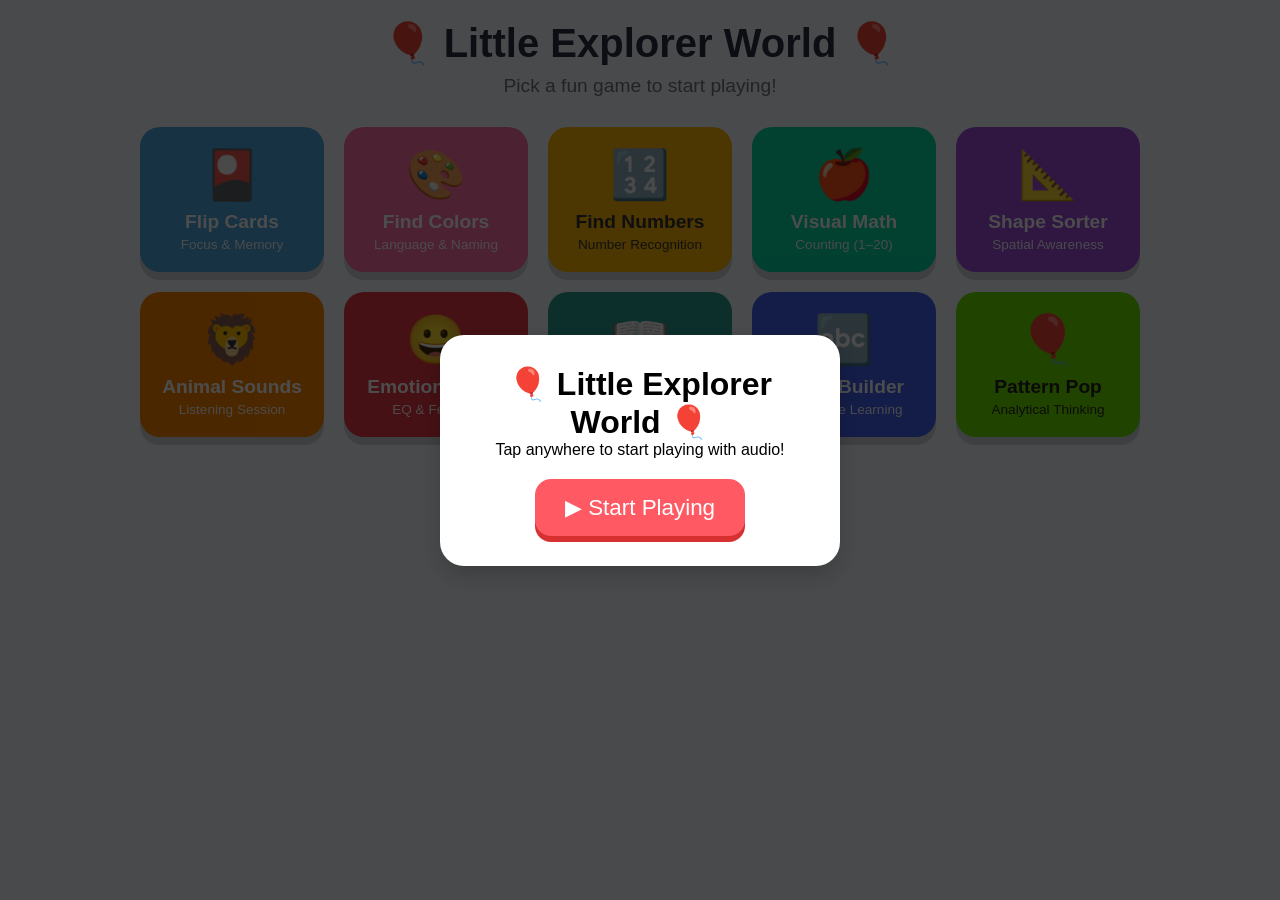
<file: index.html>
<!DOCTYPE html>
<html lang="en">
<head>
  <meta charset="UTF-8">
  <meta name="viewport" content="width=device-width, initial-scale=1.0">
  <title>Toddler Play & Learn Hub</title>
  <link rel="stylesheet" href="css/hub.css">
  <script src="https://cdnjs.cloudflare.com/ajax/libs/gsap/3.12.2/gsap.min.js"></script>
</head>
<body>
  <!-- Unlock Audio Overlay -->
  <div id="start-overlay" class="overlay">
    <div class="overlay-card">
      <h1>🎈 Little Explorer World 🎈</h1>
      <p>Tap anywhere to start playing with audio!</p>
      <button class="start-btn" id="start-btn">▶ Start Playing</button>
    </div>
  </div>

  <div class="hub-container">
    <header class="hub-header">
      <h1>🎈 Little Explorer World 🎈</h1>
      <p>Pick a fun game to start playing!</p>
    </header>

    <main class="games-grid">
      <a href="games/01-flip-cards/index.html" class="game-card c-blue">
        <span class="icon">🎴</span>
        <h3>Flip Cards</h3>
        <p>Focus & Memory</p>
      </a>

      <a href="games/02-find-colors/index.html" class="game-card c-pink">
        <span class="icon">🎨</span>
        <h3>Find Colors</h3>
        <p>Language & Naming</p>
      </a>

      <a href="games/03-find-numbers/index.html" class="game-card c-yellow">
        <span class="icon">🔢</span>
        <h3>Find Numbers</h3>
        <p>Number Recognition</p>
      </a>

      <a href="games/04-visual-math/index.html" class="game-card c-green">
        <span class="icon">🍎</span>
        <h3>Visual Math</h3>
        <p>Counting (1–20)</p>
      </a>

      <a href="games/05-shape-sorter/index.html" class="game-card c-purple">
        <span class="icon">📐</span>
        <h3>Shape Sorter</h3>
        <p>Spatial Awareness</p>
      </a>

      <a href="games/06-animal-sounds/index.html" class="game-card c-orange">
        <span class="icon">🦁</span>
        <h3>Animal Sounds</h3>
        <p>Listening Session</p>
      </a>

      <a href="games/07-emotion-match/index.html" class="game-card c-red">
        <span class="icon">😀</span>
        <h3>Emotion Match</h3>
        <p>EQ & Feelings</p>
      </a>

      <a href="games/08-story-time/index.html" class="game-card c-teal">
        <span class="icon">📖</span>
        <h3>Story Time</h3>
        <p>Story Session</p>
      </a>

      <a href="games/09-word-builder/index.html" class="game-card c-indigo">
        <span class="icon">🔤</span>
        <h3>Word Builder</h3>
        <p>Language Learning</p>
      </a>

      <a href="games/10-pattern-pop/index.html" class="game-card c-lime">
        <span class="icon">🎈</span>
        <h3>Pattern Pop</h3>
        <p>Analytical Thinking</p>
      </a>
    </main>

    <footer class="hub-footer">
      <p>Made for Toddlers | Early Skill Builder Platform</p>
    </footer>
  </div>

  <script src="shared/audio-helper.js"></script>
  <script src="js/hub.js"></script>
</body>
</html>
</file>
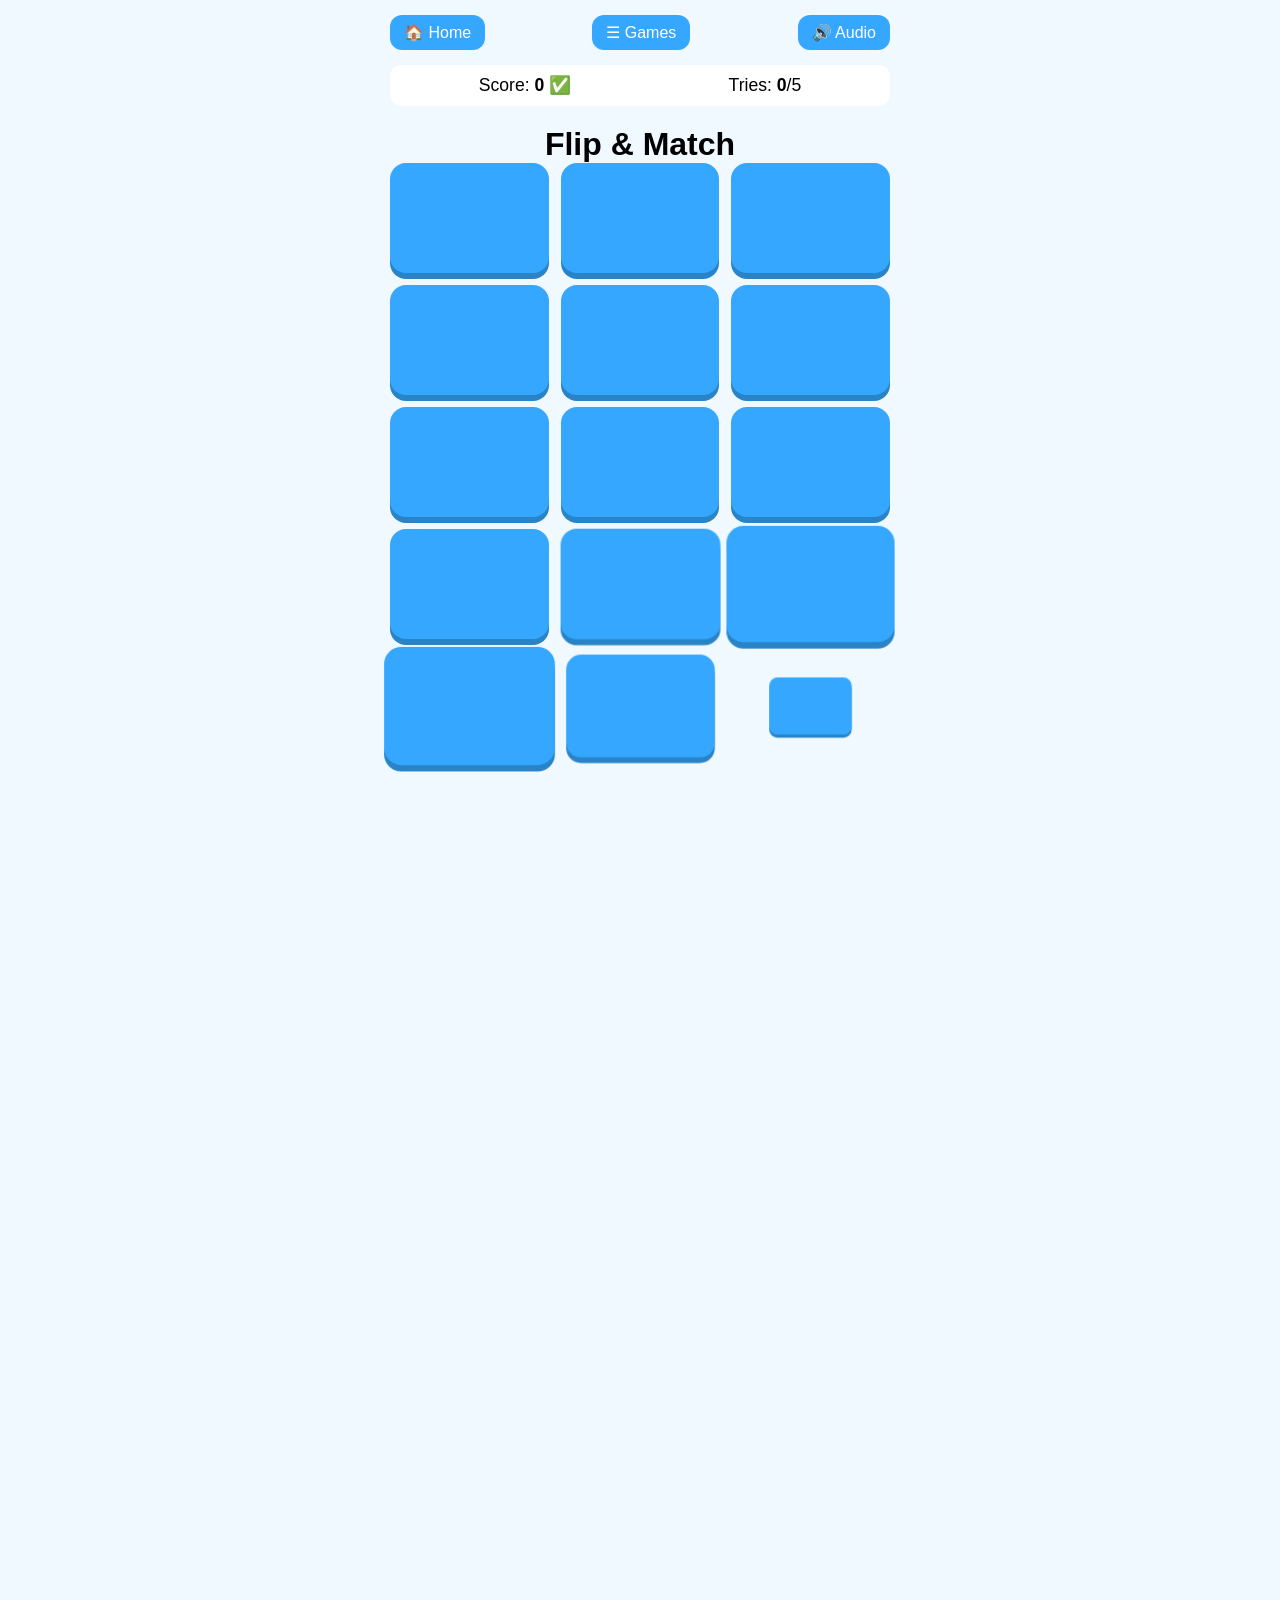
<file: games/01-flip-cards/index.html>
<!DOCTYPE html>
<html lang="en">
<head>
  <meta charset="UTF-8">
  <meta name="viewport" content="width=device-width, initial-scale=1.0">
  <title>Flip Cards Game</title>
  <link rel="stylesheet" href="style.css">
  <script src="https://cdnjs.cloudflare.com/ajax/libs/gsap/3.12.2/gsap.min.js"></script>
</head>
<body>
  <div class="game-container">
    <header class="navbar">
      <button class="nav-btn" onclick="location.href='../../index.html'">🏠 Home</button>
      <button class="nav-btn" onclick="toggleMenu()">☰ Games</button>
      <button class="nav-btn" id="mute-btn" onclick="toggleMute()">🔊 Audio</button>
    </header>

    <div class="score-tracker">
      <span>Score: <b id="score-correct">0</b> ✅</span>
      <span>Tries: <b id="score-attempts">0</b>/5</span>
    </div>

    <h1>Flip & Match</h1>
    <div class="card-grid" id="grid"></div>

    <!-- Navigation Drawer / Menu -->
    <div id="menu-modal" class="modal">
      <div class="modal-content">
        <h2>Choose a Game</h2>
        <div class="menu-grid">
          <a href="../01-flip-cards/index.html">🎴 Flip Cards</a>
          <a href="../02-find-colors/index.html">🎨 Find Colors</a>
          <a href="../03-find-numbers/index.html">🔢 Find Numbers</a>
          <a href="../04-visual-math/index.html">🍎 Visual Math</a>
          <a href="../05-shape-sorter/index.html">📐 Shape Sorter</a>
          <a href="../06-animal-sounds/index.html">🦁 Animal Sounds</a>
          <a href="../07-emotion-match/index.html">😀 Emotion Match</a>
          <a href="../08-story-time/index.html">📖 Story Time</a>
          <a href="../09-word-builder/index.html">🔤 Word Builder</a>
          <a href="../10-pattern-pop/index.html">🎈 Pattern Pop</a>
        </div>
        <button class="close-btn" onclick="toggleMenu()">Close</button>
      </div>
    </div>

    <!-- Results / Session End Modal -->
    <div id="results-modal" class="modal">
      <div class="modal-content">
        <h2>Great Job! 🎉</h2>
        <p id="results-summary">You answered 0 correctly!</p>
        <button class="start-btn" onclick="location.href='../../index.html'">Back to Hub</button>
      </div>
    </div>
  </div>

  <script src="../../shared/audio-helper.js"></script>
  <script src="script.js"></script>
</body>
</html>
</file>
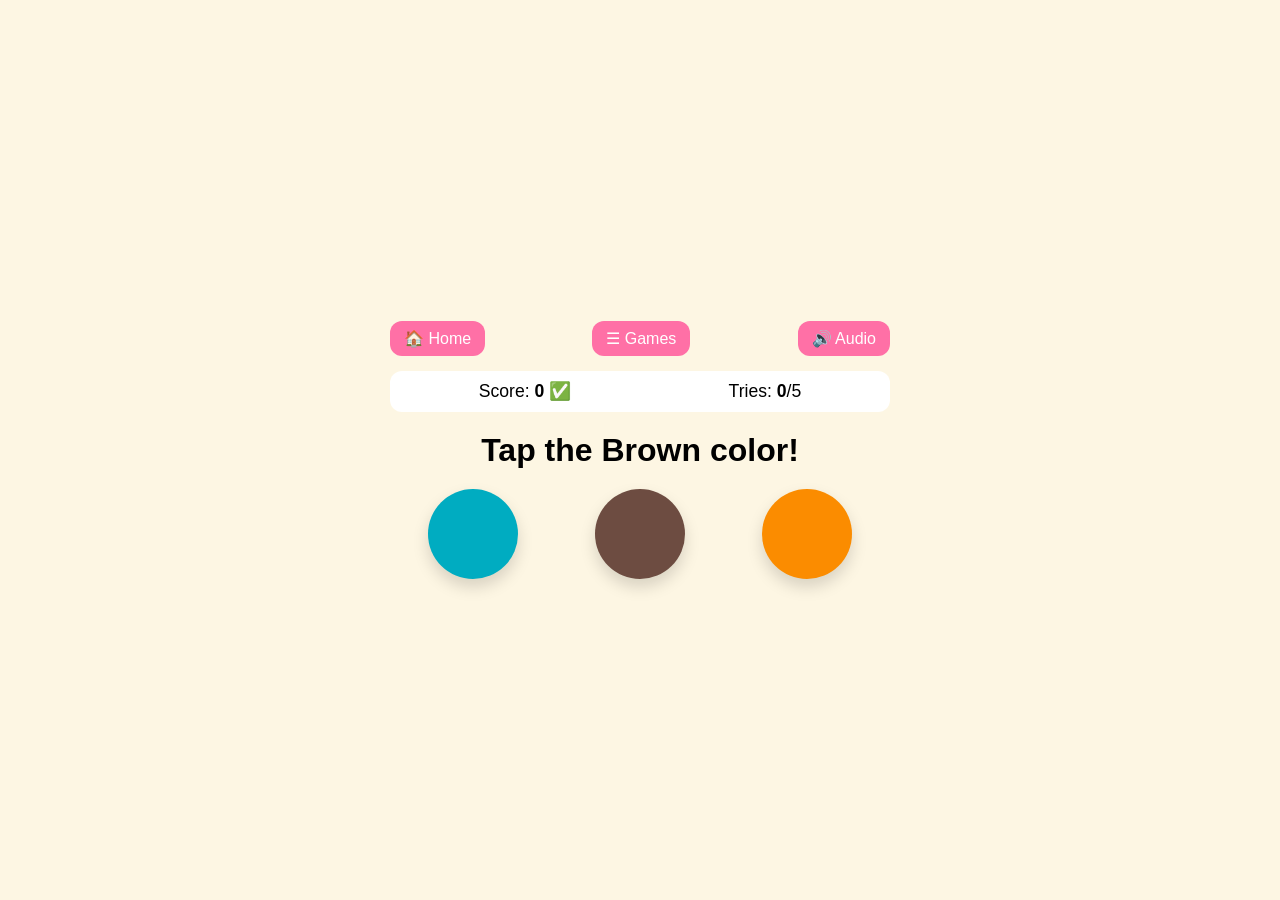
<file: games/02-find-colors/index.html>
<!DOCTYPE html>
<html lang="en">
<head>
  <meta charset="UTF-8">
  <meta name="viewport" content="width=device-width, initial-scale=1.0">
  <title>Find Colors</title>
  <link rel="stylesheet" href="style.css">
  <script src="https://cdnjs.cloudflare.com/ajax/libs/gsap/3.12.2/gsap.min.js"></script>
</head>
<body>
  <div class="game-container">
    <header class="navbar">
      <button class="nav-btn" onclick="location.href='../../index.html'">🏠 Home</button>
      <button class="nav-btn" onclick="toggleMenu()">☰ Games</button>
      <button class="nav-btn" id="mute-btn" onclick="toggleMute()">🔊 Audio</button>
    </header>

    <div class="score-tracker">
      <span>Score: <b id="score-correct">0</b> ✅</span>
      <span>Tries: <b id="score-attempts">0</b>/5</span>
    </div>

    <h1 id="instruction">Tap the RED color!</h1>
    <div class="color-options" id="color-options"></div>

    <div id="menu-modal" class="modal">
      <div class="modal-content">
        <h2>Choose a Game</h2>
        <div class="menu-grid">
          <a href="../01-flip-cards/index.html">🎴 Flip Cards</a>
          <a href="../02-find-colors/index.html">🎨 Find Colors</a>
          <a href="../03-find-numbers/index.html">🔢 Find Numbers</a>
          <a href="../04-visual-math/index.html">🍎 Visual Math</a>
          <a href="../05-shape-sorter/index.html">📐 Shape Sorter</a>
          <a href="../06-animal-sounds/index.html">🦁 Animal Sounds</a>
          <a href="../07-emotion-match/index.html">😀 Emotion Match</a>
          <a href="../08-story-time/index.html">📖 Story Time</a>
          <a href="../09-word-builder/index.html">🔤 Word Builder</a>
          <a href="../10-pattern-pop/index.html">🎈 Pattern Pop</a>
        </div>
        <button class="close-btn" onclick="toggleMenu()">Close</button>
      </div>
    </div>

    <div id="results-modal" class="modal">
      <div class="modal-content">
        <h2>Great Job! 🎉</h2>
        <p id="results-summary">You answered 0 correctly!</p>
        <button class="start-btn" onclick="location.href='../../index.html'">Back to Hub</button>
      </div>
    </div>
  </div>

  <script src="../../shared/audio-helper.js"></script>
  <script src="script.js"></script>
</body>
</html>
</file>
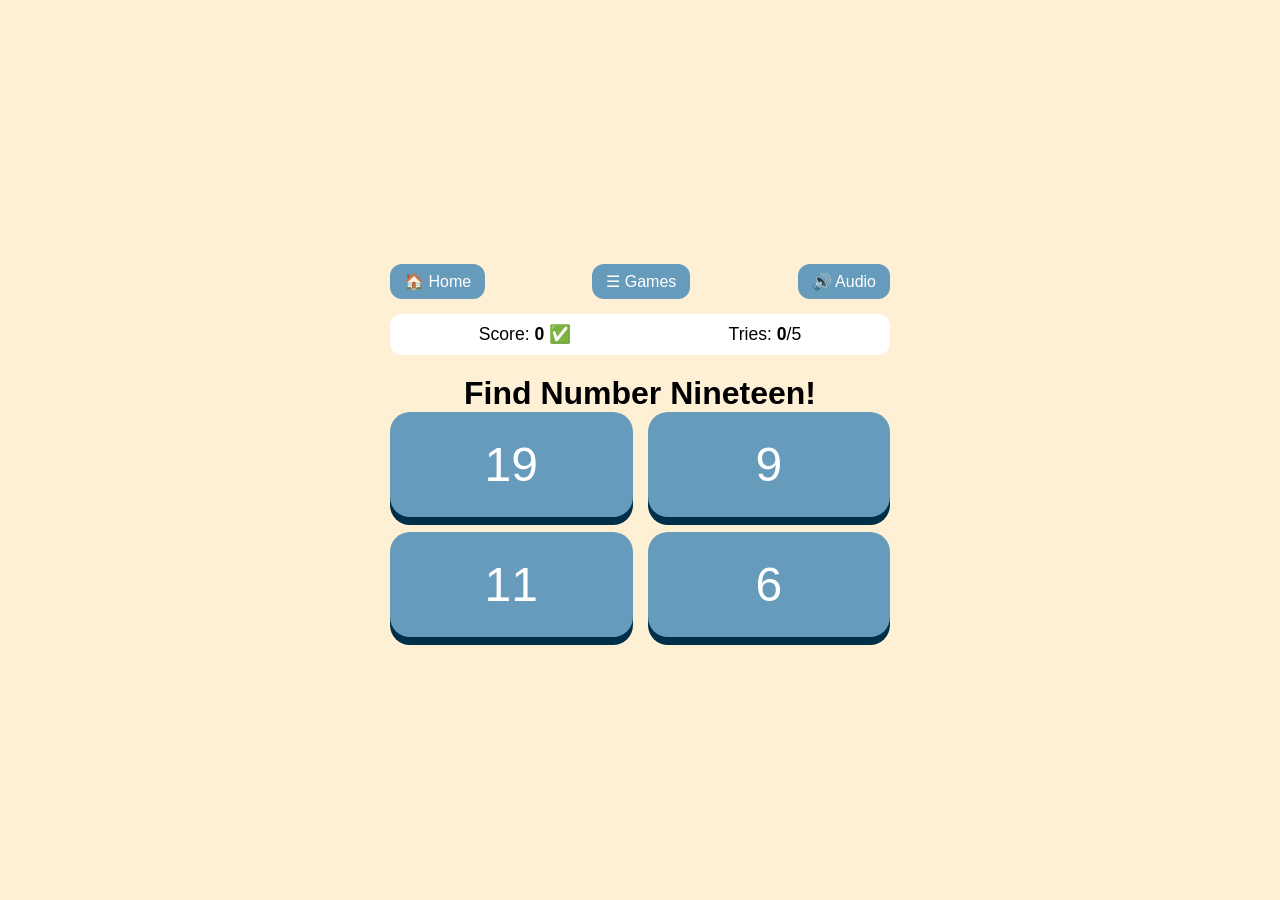
<file: games/03-find-numbers/index.html>
<!DOCTYPE html>
<html lang="en">
<head>
  <meta charset="UTF-8">
  <meta name="viewport" content="width=device-width, initial-scale=1.0">
  <title>Find Numbers</title>
  <link rel="stylesheet" href="style.css">
  <script src="https://cdnjs.cloudflare.com/ajax/libs/gsap/3.12.2/gsap.min.js"></script>
</head>
<body>
  <div class="game-container">
    <header class="navbar">
      <button class="nav-btn" onclick="location.href='../../index.html'">🏠 Home</button>
      <button class="nav-btn" onclick="toggleMenu()">☰ Games</button>
      <button class="nav-btn" id="mute-btn" onclick="toggleMute()">🔊 Audio</button>
    </header>

    <div class="score-tracker">
      <span>Score: <b id="score-correct">0</b> ✅</span>
      <span>Tries: <b id="score-attempts">0</b>/5</span>
    </div>

    <h1 id="target-prompt">Find Number 5</h1>
    <div class="numbers-grid" id="grid"></div>

    <div id="menu-modal" class="modal">
      <div class="modal-content">
        <h2>Choose a Game</h2>
        <div class="menu-grid">
          <a href="../01-flip-cards/index.html">🎴 Flip Cards</a>
          <a href="../02-find-colors/index.html">🎨 Find Colors</a>
          <a href="../03-find-numbers/index.html">🔢 Find Numbers</a>
          <a href="../04-visual-math/index.html">🍎 Visual Math</a>
          <a href="../05-shape-sorter/index.html">📐 Shape Sorter</a>
          <a href="../06-animal-sounds/index.html">🦁 Animal Sounds</a>
          <a href="../07-emotion-match/index.html">😀 Emotion Match</a>
          <a href="../08-story-time/index.html">📖 Story Time</a>
          <a href="../09-word-builder/index.html">🔤 Word Builder</a>
          <a href="../10-pattern-pop/index.html">🎈 Pattern Pop</a>
        </div>
        <button class="close-btn" onclick="toggleMenu()">Close</button>
      </div>
    </div>

    <div id="results-modal" class="modal">
      <div class="modal-content">
        <h2>Great Job! 🎉</h2>
        <p id="results-summary">You answered 0 correctly!</p>
        <button class="start-btn" onclick="location.href='../../index.html'">Back to Hub</button>
      </div>
    </div>
  </div>

  <script src="../../shared/audio-helper.js"></script>
  <script src="script.js"></script>
</body>
</html>
</file>
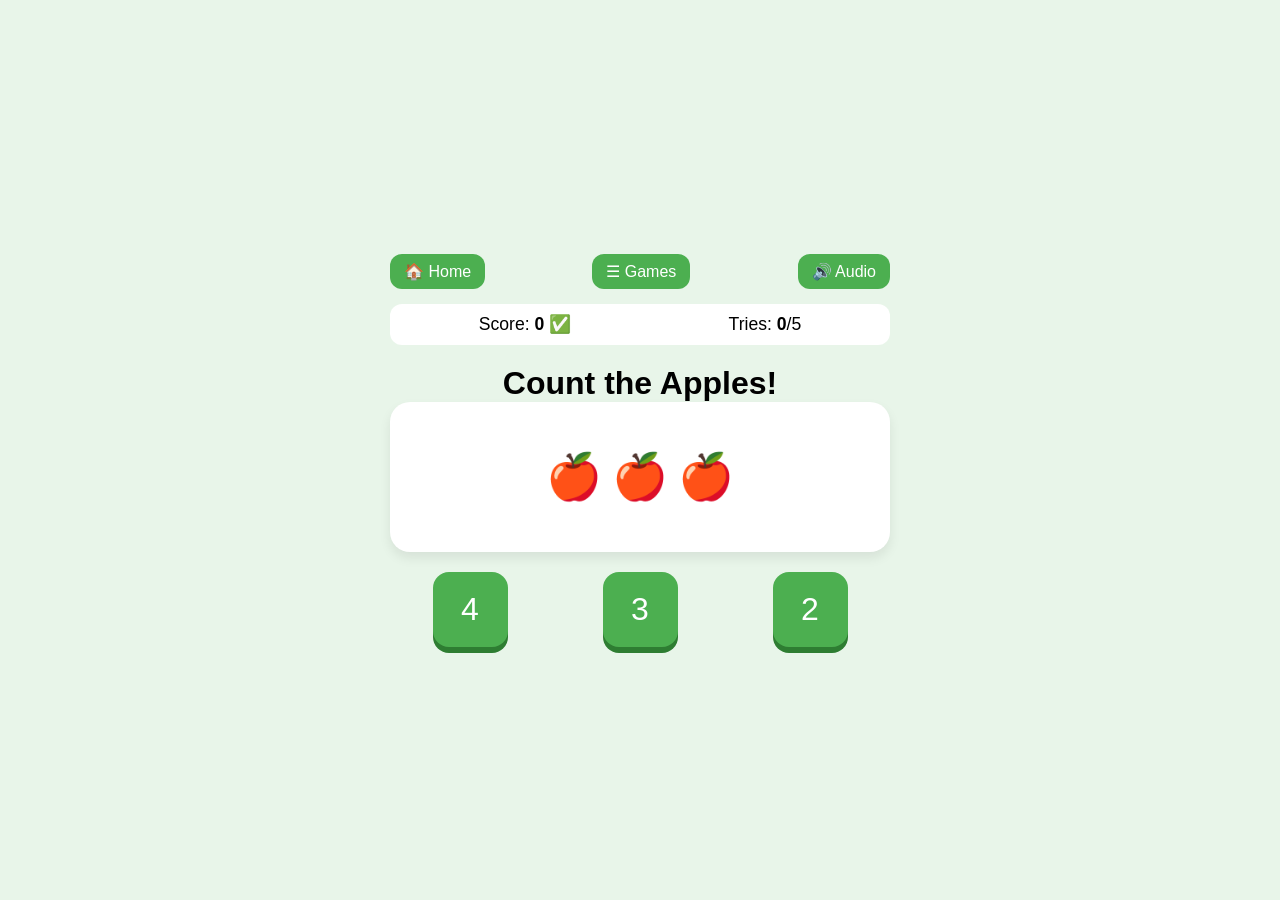
<file: games/04-visual-math/index.html>
<!DOCTYPE html>
<html lang="en">
<head>
  <meta charset="UTF-8">
  <meta name="viewport" content="width=device-width, initial-scale=1.0">
  <title>Visual Math</title>
  <link rel="stylesheet" href="style.css">
  <script src="https://cdnjs.cloudflare.com/ajax/libs/gsap/3.12.2/gsap.min.js"></script>
</head>
<body>
  <div class="game-container">
    <header class="navbar">
      <button class="nav-btn" onclick="location.href='../../index.html'">🏠 Home</button>
      <button class="nav-btn" onclick="toggleMenu()">☰ Games</button>
      <button class="nav-btn" id="mute-btn" onclick="toggleMute()">🔊 Audio</button>
    </header>

    <div class="score-tracker">
      <span>Score: <b id="score-correct">0</b> ✅</span>
      <span>Tries: <b id="score-attempts">0</b>/5</span>
    </div>

    <h1>Count the Apples!</h1>
    <div class="visual-area" id="visual-area"></div>
    <div class="options-container" id="options"></div>

    <div id="menu-modal" class="modal">
      <div class="modal-content">
        <h2>Choose a Game</h2>
        <div class="menu-grid">
          <a href="../01-flip-cards/index.html">🎴 Flip Cards</a>
          <a href="../02-find-colors/index.html">🎨 Find Colors</a>
          <a href="../03-find-numbers/index.html">🔢 Find Numbers</a>
          <a href="../04-visual-math/index.html">🍎 Visual Math</a>
          <a href="../05-shape-sorter/index.html">📐 Shape Sorter</a>
          <a href="../06-animal-sounds/index.html">🦁 Animal Sounds</a>
          <a href="../07-emotion-match/index.html">😀 Emotion Match</a>
          <a href="../08-story-time/index.html">📖 Story Time</a>
          <a href="../09-word-builder/index.html">🔤 Word Builder</a>
          <a href="../10-pattern-pop/index.html">🎈 Pattern Pop</a>
        </div>
        <button class="close-btn" onclick="toggleMenu()">Close</button>
      </div>
    </div>

    <div id="results-modal" class="modal">
      <div class="modal-content">
        <h2>Great Job! 🎉</h2>
        <p id="results-summary">You answered 0 correctly!</p>
        <button class="start-btn" onclick="location.href='../../index.html'">Back to Hub</button>
      </div>
    </div>
  </div>

  <script src="../../shared/audio-helper.js"></script>
  <script src="script.js"></script>
</body>
</html>
</file>
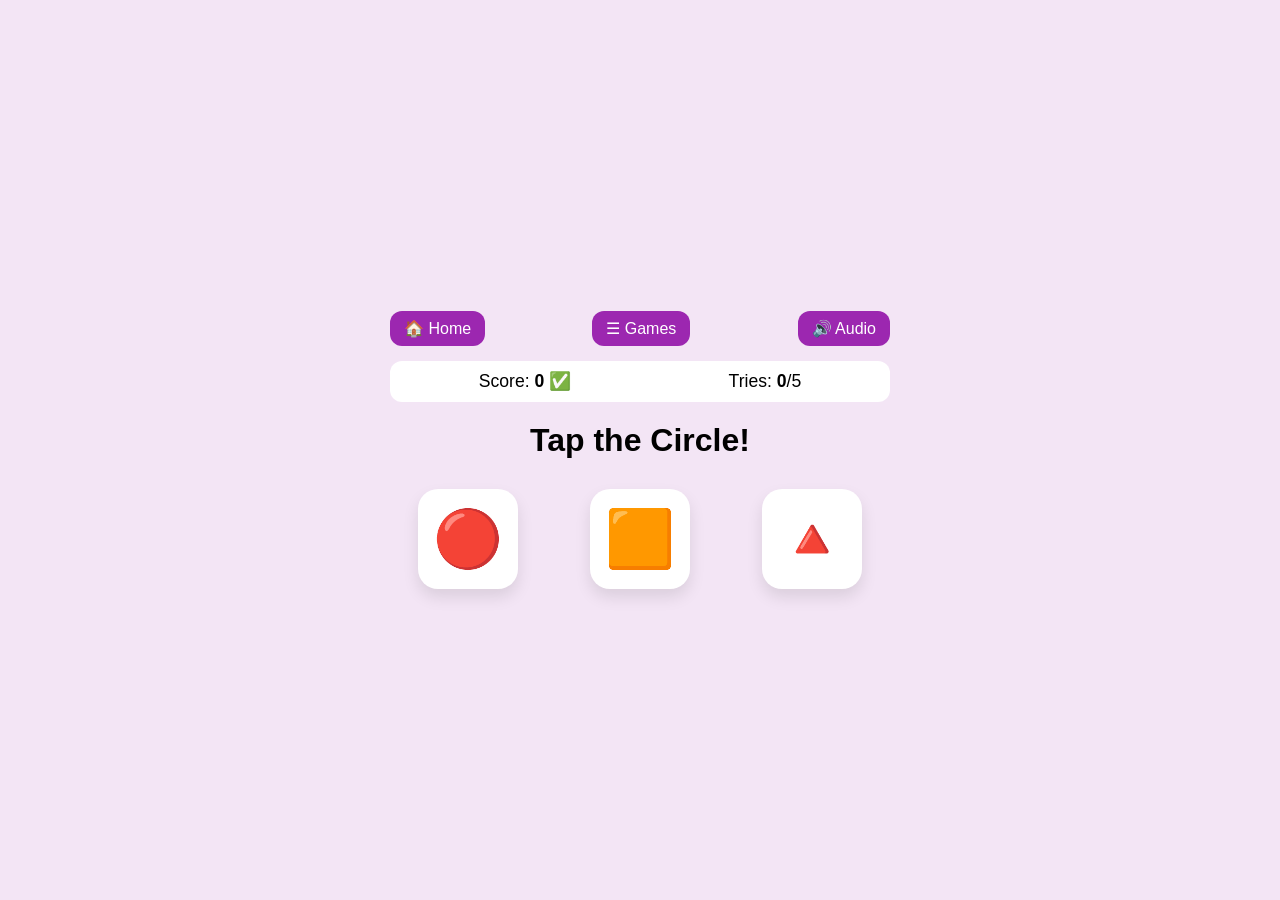
<file: games/05-shape-sorter/index.html>
<!DOCTYPE html>
<html lang="en">
<head>
  <meta charset="UTF-8">
  <meta name="viewport" content="width=device-width, initial-scale=1.0">
  <title>Shape Sorter</title>
  <link rel="stylesheet" href="style.css">
  <script src="https://cdnjs.cloudflare.com/ajax/libs/gsap/3.12.2/gsap.min.js"></script>
</head>
<body>
  <div class="game-container">
    <header class="navbar">
      <button class="nav-btn" onclick="location.href='../../index.html'">🏠 Home</button>
      <button class="nav-btn" onclick="toggleMenu()">☰ Games</button>
      <button class="nav-btn" id="mute-btn" onclick="toggleMute()">🔊 Audio</button>
    </header>

    <div class="score-tracker">
      <span>Score: <b id="score-correct">0</b> ✅</span>
      <span>Tries: <b id="score-attempts">0</b>/5</span>
    </div>

    <h1 id="prompt">Tap the Circle!</h1>
    <div class="shapes-grid" id="shapes-grid"></div>

    <div id="menu-modal" class="modal">
      <div class="modal-content">
        <h2>Choose a Game</h2>
        <div class="menu-grid">
          <a href="../01-flip-cards/index.html">🎴 Flip Cards</a>
          <a href="../02-find-colors/index.html">🎨 Find Colors</a>
          <a href="../03-find-numbers/index.html">🔢 Find Numbers</a>
          <a href="../04-visual-math/index.html">🍎 Visual Math</a>
          <a href="../05-shape-sorter/index.html">📐 Shape Sorter</a>
          <a href="../06-animal-sounds/index.html">🦁 Animal Sounds</a>
          <a href="../07-emotion-match/index.html">😀 Emotion Match</a>
          <a href="../08-story-time/index.html">📖 Story Time</a>
          <a href="../09-word-builder/index.html">🔤 Word Builder</a>
          <a href="../10-pattern-pop/index.html">🎈 Pattern Pop</a>
        </div>
        <button class="close-btn" onclick="toggleMenu()">Close</button>
      </div>
    </div>

    <div id="results-modal" class="modal">
      <div class="modal-content">
        <h2>Great Job! 🎉</h2>
        <p id="results-summary">You answered 0 correctly!</p>
        <button class="start-btn" onclick="location.href='../../index.html'">Back to Hub</button>
      </div>
    </div>
  </div>

  <script src="../../shared/audio-helper.js"></script>
  <script src="script.js"></script>
</body>
</html>
</file>
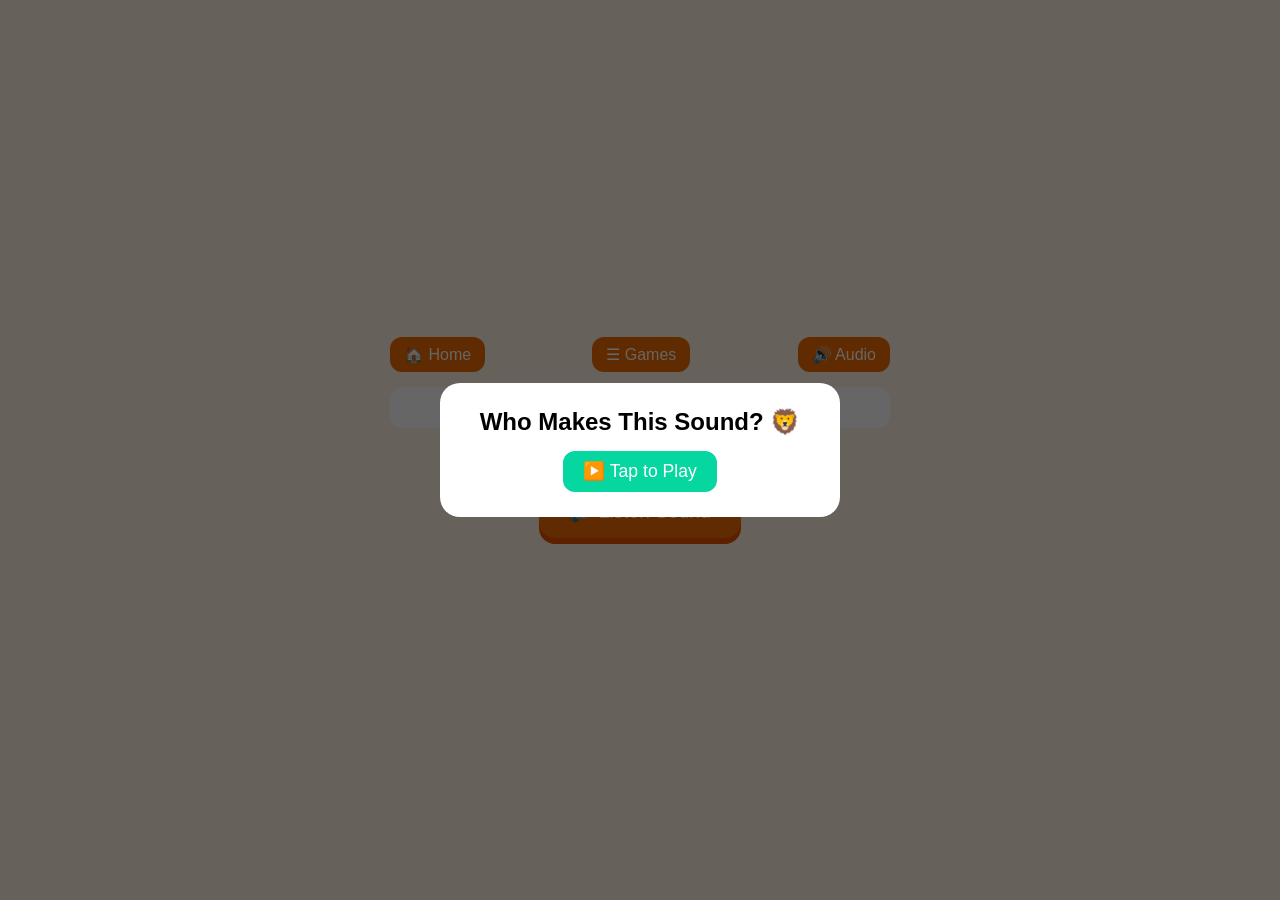
<file: games/06-animal-sounds/index.html>
<!DOCTYPE html>
<html lang="en">
<head>
  <meta charset="UTF-8">
  <meta name="viewport" content="width=device-width, initial-scale=1.0">
  <title>Animal Sounds</title>
  <link rel="stylesheet" href="style.css">
  <script src="https://cdnjs.cloudflare.com/ajax/libs/gsap/3.12.2/gsap.min.js"></script>
</head>
<body>
  <div class="game-container">
    <!-- Start Overlay for Browser Speech Policy -->
    <div id="start-overlay" class="modal" style="display: flex;">
      <div class="modal-content">
        <h2>Who Makes This Sound? 🦁</h2>
        <button class="start-btn" onclick="initAndStartGame()">▶️ Tap to Play</button>
      </div>
    </div>

    <header class="navbar">
      <button class="nav-btn" onclick="location.href='../../index.html'">🏠 Home</button>
      <button class="nav-btn" onclick="toggleMenu()">☰ Games</button>
      <button class="nav-btn" id="mute-btn" onclick="toggleMute()">🔊 Audio</button>
    </header>

    <div class="score-tracker">
      <span>Score: <b id="score-correct">0</b> ✅</span>
      <span>Tries: <b id="score-attempts">0</b>/5</span>
    </div>

    <h1>Who makes this sound?</h1>
    <button class="sound-play-btn" onclick="playCurrentSound()">🔊 Listen Sound</button>
    <div class="animals-grid" id="animals-grid"></div>

    <div id="menu-modal" class="modal">
      <div class="modal-content">
        <h2>Choose a Game</h2>
        <div class="menu-grid">
          <a href="../01-flip-cards/index.html">🎴 Flip Cards</a>
          <a href="../02-find-colors/index.html">🎨 Find Colors</a>
          <a href="../03-find-numbers/index.html">🔢 Find Numbers</a>
          <a href="../04-visual-math/index.html">🍎 Visual Math</a>
          <a href="../05-shape-sorter/index.html">📐 Shape Sorter</a>
          <a href="../06-animal-sounds/index.html">🦁 Animal Sounds</a>
          <a href="../07-emotion-match/index.html">😀 Emotion Match</a>
          <a href="../08-story-time/index.html">📖 Story Time</a>
          <a href="../09-word-builder/index.html">🔤 Word Builder</a>
          <a href="../10-pattern-pop/index.html">🎈 Pattern Pop</a>
        </div>
        <button class="close-btn" onclick="toggleMenu()">Close</button>
      </div>
    </div>

    <div id="results-modal" class="modal">
      <div class="modal-content">
        <h2>Great Job! 🎉</h2>
        <p id="results-summary">You answered 0 correctly!</p>
        <button class="start-btn" onclick="location.href='../../index.html'">Back to Hub</button>
      </div>
    </div>
  </div>

  <script src="../../shared/audio-helper.js"></script>
  <script src="script.js"></script>
</body>
</html>
</file>
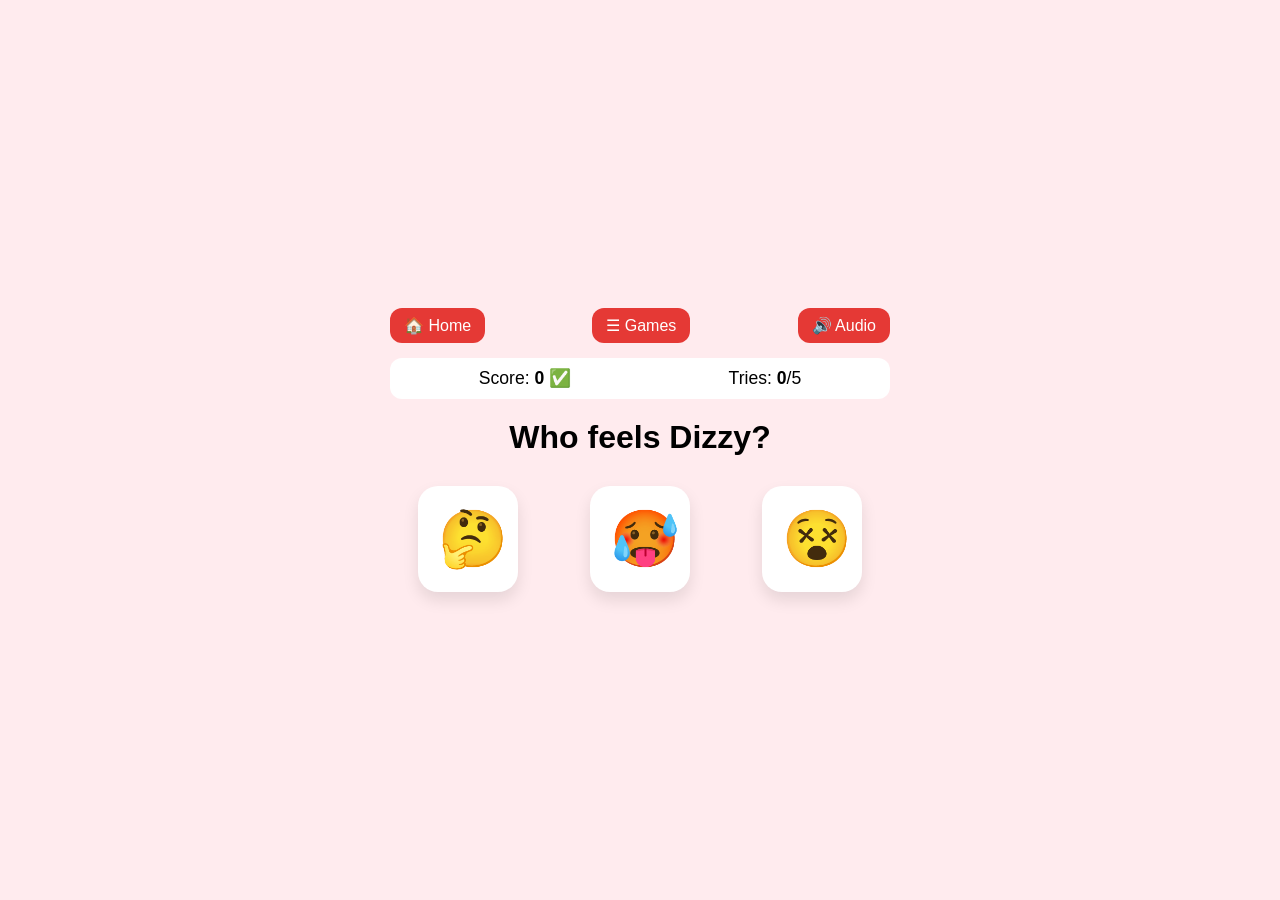
<file: games/07-emotion-match/index.html>
<!DOCTYPE html>
<html lang="en">
<head>
  <meta charset="UTF-8">
  <meta name="viewport" content="width=device-width, initial-scale=1.0">
  <title>Emotion Match</title>
  <link rel="stylesheet" href="style.css">
  <script src="https://cdnjs.cloudflare.com/ajax/libs/gsap/3.12.2/gsap.min.js"></script>
</head>
<body>
  <div class="game-container">
    <header class="navbar">
      <button class="nav-btn" onclick="location.href='../../index.html'">🏠 Home</button>
      <button class="nav-btn" onclick="toggleMenu()">☰ Games</button>
      <button class="nav-btn" id="mute-btn" onclick="toggleMute()">🔊 Audio</button>
    </header>

    <div class="score-tracker">
      <span>Score: <b id="score-correct">0</b> ✅</span>
      <span>Tries: <b id="score-attempts">0</b>/5</span>
    </div>

    <h1 id="prompt">Who feels Happy?</h1>
    <div class="emotions-grid" id="emotions-grid"></div>

    <div id="menu-modal" class="modal">
      <div class="modal-content">
        <h2>Choose a Game</h2>
        <div class="menu-grid">
          <a href="../01-flip-cards/index.html">🎴 Flip Cards</a>
          <a href="../02-find-colors/index.html">🎨 Find Colors</a>
          <a href="../03-find-numbers/index.html">🔢 Find Numbers</a>
          <a href="../04-visual-math/index.html">🍎 Visual Math</a>
          <a href="../05-shape-sorter/index.html">📐 Shape Sorter</a>
          <a href="../06-animal-sounds/index.html">🦁 Animal Sounds</a>
          <a href="../07-emotion-match/index.html">😀 Emotion Match</a>
          <a href="../08-story-time/index.html">📖 Story Time</a>
          <a href="../09-word-builder/index.html">🔤 Word Builder</a>
          <a href="../10-pattern-pop/index.html">🎈 Pattern Pop</a>
        </div>
        <button class="close-btn" onclick="toggleMenu()">Close</button>
      </div>
    </div>

    <div id="results-modal" class="modal">
      <div class="modal-content">
        <h2>Great Job! 🎉</h2>
        <p id="results-summary">You answered 0 correctly!</p>
        <button class="start-btn" onclick="location.href='../../index.html'">Back to Hub</button>
      </div>
    </div>
  </div>

  <script src="../../shared/audio-helper.js"></script>
  <script src="script.js"></script>
</body>
</html>
</file>
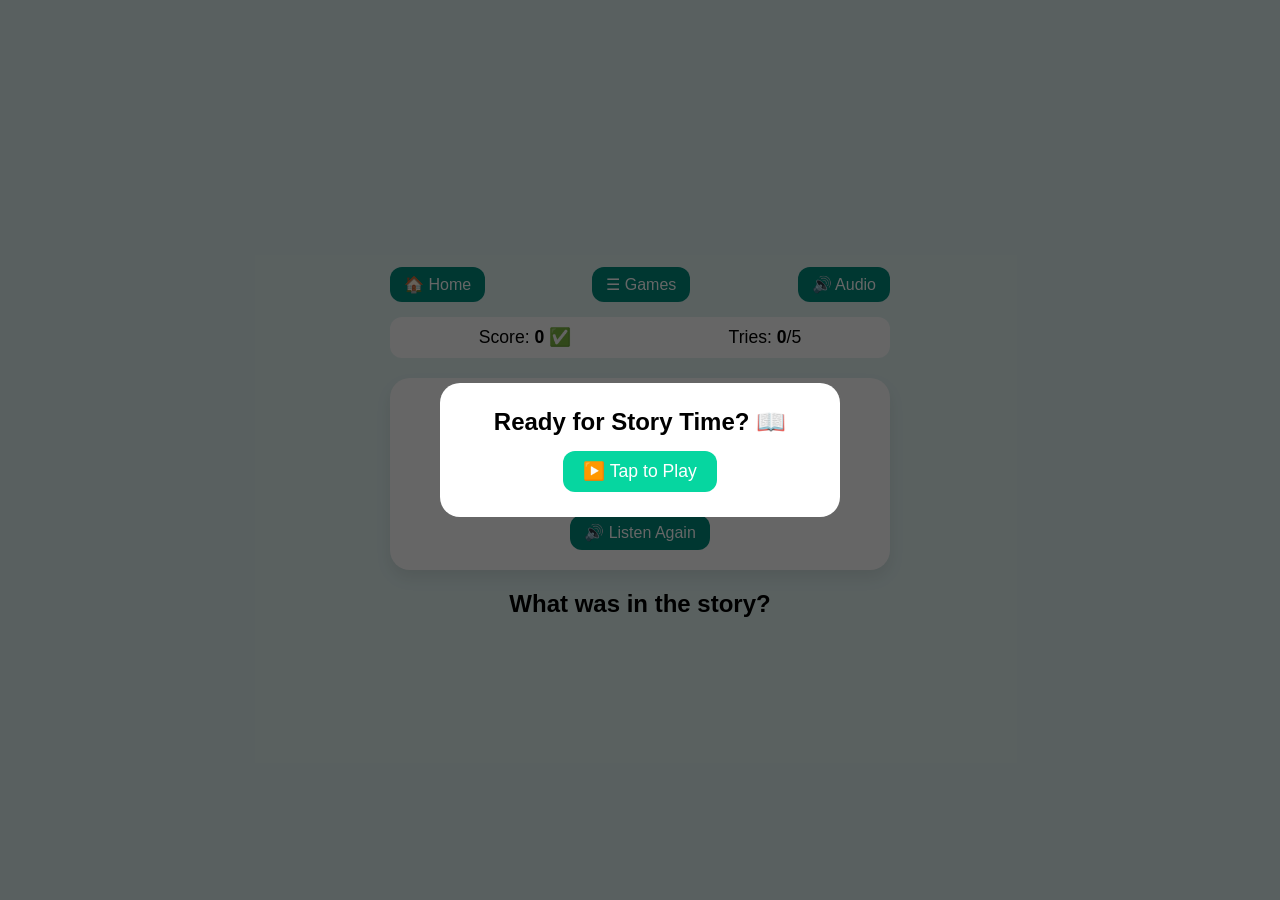
<file: games/08-story-time/index.html>
<!DOCTYPE html>
<html lang="en">
<head>
  <meta charset="UTF-8">
  <meta name="viewport" content="width=device-width, initial-scale=1.0">
  <title>Story Time</title>
  <link rel="stylesheet" href="style.css">
  <script src="https://cdnjs.cloudflare.com/ajax/libs/gsap/3.12.2/gsap.min.js"></script>
</head>
<body>
  <div class="game-container">
    <!-- Start Overlay to unblock Browser Audio Autoplay -->
    <div id="start-overlay" class="modal" style="display: flex;">
      <div class="modal-content">
        <h2>Ready for Story Time? 📖</h2>
        <button class="start-btn" onclick="initAndStartGame()">▶️ Tap to Play</button>
      </div>
    </div>

    <header class="navbar">
      <button class="nav-btn" onclick="location.href='../../index.html'">🏠 Home</button>
      <button class="nav-btn" onclick="toggleMenu()">☰ Games</button>
      <button class="nav-btn" id="mute-btn" onclick="toggleMute()">🔊 Audio</button>
    </header>

    <div class="score-tracker">
      <span>Score: <b id="score-correct">0</b> ✅</span>
      <span>Tries: <b id="score-attempts">0</b>/5</span>
    </div>

    <div class="story-box">
      <div id="story-emoji" class="story-emoji">🐶</div>
      <p id="story-text">Tap start to listen to the story!</p>
      <!-- Listen Again Button for Toddlers -->
      <button class="nav-btn" onclick="repeatStory()" style="margin-top: 10px;">🔊 Listen Again</button>
    </div>

    <h2 id="prompt">What was in the story?</h2>
    <div class="choices-grid" id="choices-grid"></div>

    <div id="menu-modal" class="modal">
      <div class="modal-content">
        <h2>Choose a Game</h2>
        <div class="menu-grid">
          <a href="../01-flip-cards/index.html">🎴 Flip Cards</a>
          <a href="../02-find-colors/index.html">🎨 Find Colors</a>
          <a href="../03-find-numbers/index.html">🔢 Find Numbers</a>
          <a href="../04-visual-math/index.html">🍎 Visual Math</a>
          <a href="../05-shape-sorter/index.html">📐 Shape Sorter</a>
          <a href="../06-animal-sounds/index.html">🦁 Animal Sounds</a>
          <a href="../07-emotion-match/index.html">😀 Emotion Match</a>
          <a href="../08-story-time/index.html">📖 Story Time</a>
          <a href="../09-word-builder/index.html">🔤 Word Builder</a>
          <a href="../10-pattern-pop/index.html">🎈 Pattern Pop</a>
        </div>
        <button class="close-btn" onclick="toggleMenu()">Close</button>
      </div>
    </div>

    <div id="results-modal" class="modal">
      <div class="modal-content">
        <h2>Great Job! 🎉</h2>
        <p id="results-summary">You answered 0 correctly!</p>
        <button class="start-btn" onclick="location.href='../../index.html'">Back to Hub</button>
      </div>
    </div>
  </div>

  <script src="../../shared/audio-helper.js"></script>
  <script src="script.js"></script>
</body>
</html>
</file>
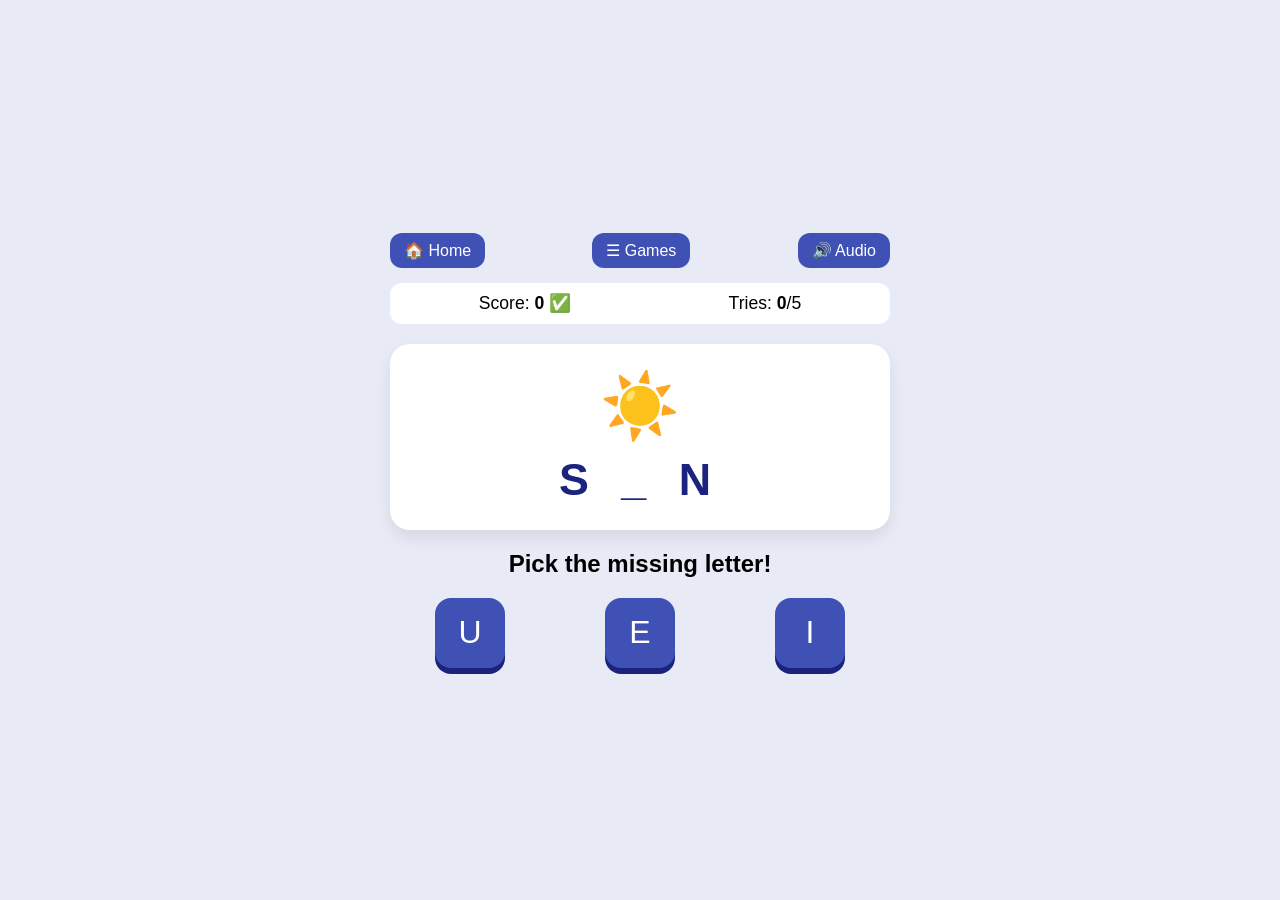
<file: games/09-word-builder/index.html>
<!DOCTYPE html>
<html lang="en">
<head>
  <meta charset="UTF-8">
  <meta name="viewport" content="width=device-width, initial-scale=1.0">
  <title>Word Builder</title>
  <link rel="stylesheet" href="style.css">
  <script src="https://cdnjs.cloudflare.com/ajax/libs/gsap/3.12.2/gsap.min.js"></script>
</head>
<body>
  <div class="game-container">
    <header class="navbar">
      <button class="nav-btn" onclick="location.href='../../index.html'">🏠 Home</button>
      <button class="nav-btn" onclick="toggleMenu()">☰ Games</button>
      <button class="nav-btn" id="mute-btn" onclick="toggleMute()">🔊 Audio</button>
    </header>

    <div class="score-tracker">
      <span>Score: <b id="score-correct">0</b> ✅</span>
      <span>Tries: <b id="score-attempts">0</b>/5</span>
    </div>

    <div id="word-display" class="word-display">
      <span class="target-emoji" id="target-emoji">🐱</span>
      <h1 id="word-target">C _ T</h1>
    </div>

    <h2>Pick the missing letter!</h2>
    <div class="letters-grid" id="letters-grid"></div>

    <div id="menu-modal" class="modal">
      <div class="modal-content">
        <h2>Choose a Game</h2>
        <div class="menu-grid">
          <a href="../01-flip-cards/index.html">🎴 Flip Cards</a>
          <a href="../02-find-colors/index.html">🎨 Find Colors</a>
          <a href="../03-find-numbers/index.html">🔢 Find Numbers</a>
          <a href="../04-visual-math/index.html">🍎 Visual Math</a>
          <a href="../05-shape-sorter/index.html">📐 Shape Sorter</a>
          <a href="../06-animal-sounds/index.html">🦁 Animal Sounds</a>
          <a href="../07-emotion-match/index.html">😀 Emotion Match</a>
          <a href="../08-story-time/index.html">📖 Story Time</a>
          <a href="../09-word-builder/index.html">🔤 Word Builder</a>
          <a href="../10-pattern-pop/index.html">🎈 Pattern Pop</a>
        </div>
        <button class="close-btn" onclick="toggleMenu()">Close</button>
      </div>
    </div>

    <div id="results-modal" class="modal">
      <div class="modal-content">
        <h2>Great Job! 🎉</h2>
        <p id="results-summary">You answered 0 correctly!</p>
        <button class="start-btn" onclick="location.href='../../index.html'">Back to Hub</button>
      </div>
    </div>
  </div>

  <script src="../../shared/audio-helper.js"></script>
  <script src="script.js"></script>
</body>
</html>
</file>
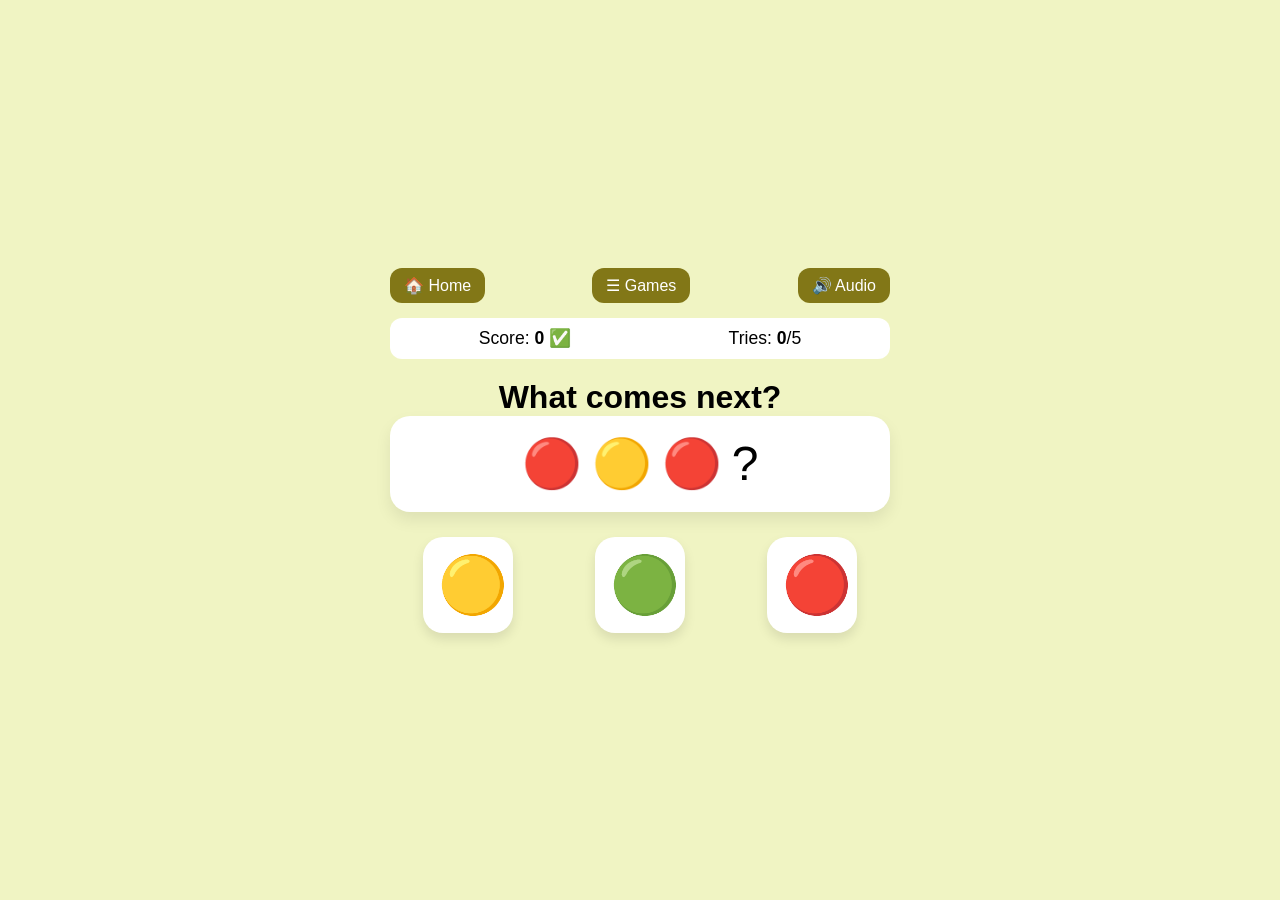
<file: games/10-pattern-pop/index.html>
<!DOCTYPE html>
<html lang="en">
<head>
  <meta charset="UTF-8">
  <meta name="viewport" content="width=device-width, initial-scale=1.0">
  <title>Pattern Pop</title>
  <link rel="stylesheet" href="style.css">
  <script src="https://cdnjs.cloudflare.com/ajax/libs/gsap/3.12.2/gsap.min.js"></script>
</head>
<body>
  <div class="game-container">
    <header class="navbar">
      <button class="nav-btn" onclick="location.href='../../index.html'">🏠 Home</button>
      <button class="nav-btn" onclick="toggleMenu()">☰ Games</button>
      <button class="nav-btn" id="mute-btn" onclick="toggleMute()">🔊 Audio</button>
    </header>

    <div class="score-tracker">
      <span>Score: <b id="score-correct">0</b> ✅</span>
      <span>Tries: <b id="score-attempts">0</b>/5</span>
    </div>

    <h1>What comes next?</h1>
    <div class="pattern-sequence" id="sequence"></div>
    <div class="options-grid" id="options"></div>

    <div id="menu-modal" class="modal">
      <div class="modal-content">
        <h2>Choose a Game</h2>
        <div class="menu-grid">
          <a href="../01-flip-cards/index.html">🎴 Flip Cards</a>
          <a href="../02-find-colors/index.html">🎨 Find Colors</a>
          <a href="../03-find-numbers/index.html">🔢 Find Numbers</a>
          <a href="../04-visual-math/index.html">🍎 Visual Math</a>
          <a href="../05-shape-sorter/index.html">📐 Shape Sorter</a>
          <a href="../06-animal-sounds/index.html">🦁 Animal Sounds</a>
          <a href="../07-emotion-match/index.html">😀 Emotion Match</a>
          <a href="../08-story-time/index.html">📖 Story Time</a>
          <a href="../09-word-builder/index.html">🔤 Word Builder</a>
          <a href="../10-pattern-pop/index.html">🎈 Pattern Pop</a>
        </div>
        <button class="close-btn" onclick="toggleMenu()">Close</button>
      </div>
    </div>

    <div id="results-modal" class="modal">
      <div class="modal-content">
        <h2>Great Job! 🎉</h2>
        <p id="results-summary">You answered 0 correctly!</p>
        <button class="start-btn" onclick="location.href='../../index.html'">Back to Hub</button>
      </div>
    </div>
  </div>

  <script src="../../shared/audio-helper.js"></script>
  <script src="script.js"></script>
</body>
</html>
</file>
<file: css/hub.css>
* {
  box-sizing: border-box;
  margin: 0;
  padding: 0;
  font-family: 'Comic Sans MS', 'Chalkboard SE', sans-serif;
}

body {
  background: #f4f9ff;
  min-height: 100vh;
  display: flex;
  flex-direction: column;
  justify-content: space-between;
  align-items: center;
  padding: 20px;
}

.overlay {
  position: fixed;
  inset: 0;
  background: rgba(0, 0, 0, 0.7);
  display: flex;
  justify-content: center;
  align-items: center;
  z-index: 1000;
}

.overlay-card {
  background: white;
  padding: 30px;
  border-radius: 24px;
  text-align: center;
  max-width: 400px;
  width: 90%;
  box-shadow: 0 10px 25px rgba(0,0,0,0.2);
}

.start-btn {
  margin-top: 20px;
  padding: 15px 30px;
  font-size: 1.4rem;
  background: #ff5964;
  color: white;
  border: none;
  border-radius: 16px;
  cursor: pointer;
  box-shadow: 0 6px 0 #d63031;
}

.hub-container {
  max-width: 1000px;
  width: 100%;
  text-align: center;
}

.hub-header h1 {
  font-size: 2.5rem;
  color: #2b2d42;
  margin-bottom: 8px;
}

.hub-header p {
  font-size: 1.2rem;
  color: #6c757d;
  margin-bottom: 30px;
}

/* Responsive Grid to guarantee visibility of all 10 cards */
.games-grid {
  display: grid;
  grid-template-columns: repeat(auto-fill, minmax(180px, 1fr));
  gap: 20px;
  margin-bottom: 40px;
}

.game-card {
  text-decoration: none;
  padding: 20px 15px;
  border-radius: 20px;
  color: white;
  display: flex;
  flex-direction: column;
  align-items: center;
  box-shadow: 0 8px 0 rgba(0,0,0,0.15);
  cursor: pointer;
  user-select: none;
}

.game-card .icon { font-size: 3rem; margin-bottom: 8px; }
.game-card h3 { font-size: 1.2rem; margin-bottom: 4px; }
.game-card p { font-size: 0.85rem; opacity: 0.95; }

.c-blue { background: #4ea8de; }
.c-pink { background: #ff70a6; }
.c-yellow { background: #ffb703; color: #333; }
.c-green { background: #06d6a0; }
.c-purple { background: #9d4edd; }
.c-orange { background: #fb8500; }
.c-red { background: #e63946; }
.c-teal { background: #2a9d8f; }
.c-indigo { background: #4361ee; }
.c-lime { background: #70e000; color: #222; }

.hub-footer {
  color: #8d99ae;
  font-size: 0.9rem;
  padding: 10px 0;
}
</file>
<file: games/01-flip-cards/style.css>
* { box-sizing: border-box; margin: 0; padding: 0; font-family: 'Comic Sans MS', sans-serif; }
body { background: #f0f9ff; min-height: 100vh; display: flex; justify-content: center; align-items: center; padding: 15px; }
.game-container { text-align: center; max-width: 500px; width: 100%; }

.navbar { display: flex; justify-content: space-between; margin-bottom: 15px; }
.nav-btn { padding: 8px 14px; font-size: 1rem; background: #35a7ff; color: white; border: none; border-radius: 12px; cursor: pointer; }

.score-tracker { display: flex; justify-content: space-around; background: white; padding: 10px; border-radius: 12px; margin-bottom: 20px; font-size: 1.1rem; }

.card-grid { display: grid; grid-template-columns: repeat(3, 1fr); gap: 12px; perspective: 1000px; }
.card { height: 110px; background: #35a7ff; border-radius: 16px; font-size: 3rem; display: flex; justify-content: center; align-items: center; cursor: pointer; transform-style: preserve-3d; box-shadow: 0 6px 0 #2883c7; }
.card .content { display: none; }
.card.flipped .content { display: block; }
.card.flipped { background: #ffe45e; box-shadow: 0 6px 0 #d1b83d; }

.modal { display: none; position: fixed; inset: 0; background: rgba(0,0,0,0.6); justify-content: center; align-items: center; z-index: 100; }
.modal-content { background: white; padding: 25px; border-radius: 20px; width: 90%; max-width: 400px; text-align: center; }
.menu-grid { display: grid; grid-template-columns: repeat(2, 1fr); gap: 10px; margin: 15px 0; }
.menu-grid a { background: #f0f0f0; padding: 10px; border-radius: 10px; text-decoration: none; color: #333; font-size: 0.9rem; }
.close-btn { background: #ff5964; color: white; border: none; padding: 8px 16px; border-radius: 10px; cursor: pointer; }
.start-btn { background: #06d6a0; color: white; border: none; padding: 10px 20px; border-radius: 12px; font-size: 1.1rem; cursor: pointer; margin-top: 15px; }
</file>
<file: games/02-find-colors/style.css>
* { box-sizing: border-box; margin: 0; padding: 0; font-family: 'Comic Sans MS', sans-serif; }
body { background: #fdf6e3; display: flex; justify-content: center; align-items: center; min-height: 100vh; padding: 15px; }
.game-container { text-align: center; width: 100%; max-width: 500px; }

.navbar { display: flex; justify-content: space-between; margin-bottom: 15px; }
.nav-btn { padding: 8px 14px; font-size: 1rem; background: #ff70a6; color: white; border: none; border-radius: 12px; cursor: pointer; }

.score-tracker { display: flex; justify-content: space-around; background: white; padding: 10px; border-radius: 12px; margin-bottom: 20px; font-size: 1.1rem; }

.color-options { display: flex; justify-content: space-around; margin-top: 20px; }
.color-circle { width: 90px; height: 90px; border-radius: 50%; cursor: pointer; box-shadow: 0 8px 16px rgba(0,0,0,0.15); }

.modal { display: none; position: fixed; inset: 0; background: rgba(0,0,0,0.6); justify-content: center; align-items: center; z-index: 100; }
.modal-content { background: white; padding: 25px; border-radius: 20px; width: 90%; max-width: 400px; text-align: center; }
.menu-grid { display: grid; grid-template-columns: repeat(2, 1fr); gap: 10px; margin: 15px 0; }
.menu-grid a { background: #f0f0f0; padding: 10px; border-radius: 10px; text-decoration: none; color: #333; font-size: 0.9rem; }
.close-btn { background: #ff5964; color: white; border: none; padding: 8px 16px; border-radius: 10px; cursor: pointer; }
.start-btn { background: #06d6a0; color: white; border: none; padding: 10px 20px; border-radius: 12px; font-size: 1.1rem; cursor: pointer; margin-top: 15px; }
</file>
<file: games/03-find-numbers/style.css>
* { box-sizing: border-box; margin: 0; padding: 0; font-family: 'Comic Sans MS', sans-serif; }
body { background: #fdf0d5; display: flex; justify-content: center; align-items: center; min-height: 100vh; padding: 15px; }
.game-container { text-align: center; width: 100%; max-width: 500px; }

.navbar { display: flex; justify-content: space-between; margin-bottom: 15px; }
.nav-btn { padding: 8px 14px; font-size: 1rem; background: #669bbc; color: white; border: none; border-radius: 12px; cursor: pointer; }

.score-tracker { display: flex; justify-content: space-around; background: white; padding: 10px; border-radius: 12px; margin-bottom: 20px; font-size: 1.1rem; }

.numbers-grid { display: grid; grid-template-columns: repeat(2, 1fr); gap: 15px; }
.num-card { background: #669bbc; color: white; border-radius: 20px; font-size: 3rem; padding: 25px 0; cursor: pointer; box-shadow: 0 8px 0 #003049; }

.modal { display: none; position: fixed; inset: 0; background: rgba(0,0,0,0.6); justify-content: center; align-items: center; z-index: 100; }
.modal-content { background: white; padding: 25px; border-radius: 20px; width: 90%; max-width: 400px; text-align: center; }
.menu-grid { display: grid; grid-template-columns: repeat(2, 1fr); gap: 10px; margin: 15px 0; }
.menu-grid a { background: #f0f0f0; padding: 10px; border-radius: 10px; text-decoration: none; color: #333; font-size: 0.9rem; }
.close-btn { background: #ff5964; color: white; border: none; padding: 8px 16px; border-radius: 10px; cursor: pointer; }
.start-btn { background: #06d6a0; color: white; border: none; padding: 10px 20px; border-radius: 12px; font-size: 1.1rem; cursor: pointer; margin-top: 15px; }
</file>
<file: games/04-visual-math/style.css>
* { box-sizing: border-box; margin: 0; padding: 0; font-family: 'Comic Sans MS', sans-serif; }
body { background: #e8f5e9; min-height: 100vh; display: flex; justify-content: center; align-items: center; padding: 15px; }
.game-container { text-align: center; max-width: 500px; width: 100%; }

.navbar { display: flex; justify-content: space-between; margin-bottom: 15px; }
.nav-btn { padding: 8px 14px; font-size: 1rem; background: #4caf50; color: white; border: none; border-radius: 12px; cursor: pointer; }

.score-tracker { display: flex; justify-content: space-around; background: white; padding: 10px; border-radius: 12px; margin-bottom: 20px; font-size: 1.1rem; }

.visual-area { background: white; border-radius: 20px; padding: 20px; min-height: 150px; display: flex; flex-wrap: wrap; justify-content: center; align-items: center; gap: 10px; margin-bottom: 20px; box-shadow: 0 6px 12px rgba(0,0,0,0.08); }
.apple { font-size: 2.8rem; }

.options-container { display: flex; justify-content: space-around; gap: 10px; }
.num-btn { background: #4caf50; color: white; border: none; font-size: 2rem; border-radius: 16px; width: 75px; height: 75px; cursor: pointer; box-shadow: 0 6px 0 #2e7d32; }

.modal { display: none; position: fixed; inset: 0; background: rgba(0,0,0,0.6); justify-content: center; align-items: center; z-index: 100; }
.modal-content { background: white; padding: 25px; border-radius: 20px; width: 90%; max-width: 400px; text-align: center; }
.menu-grid { display: grid; grid-template-columns: repeat(2, 1fr); gap: 10px; margin: 15px 0; }
.menu-grid a { background: #f0f0f0; padding: 10px; border-radius: 10px; text-decoration: none; color: #333; font-size: 0.9rem; }
.close-btn { background: #ff5964; color: white; border: none; padding: 8px 16px; border-radius: 10px; cursor: pointer; }
.start-btn { background: #06d6a0; color: white; border: none; padding: 10px 20px; border-radius: 12px; font-size: 1.1rem; cursor: pointer; margin-top: 15px; }
</file>
<file: games/05-shape-sorter/style.css>
* { box-sizing: border-box; margin: 0; padding: 0; font-family: 'Comic Sans MS', sans-serif; }
body { background: #f3e5f5; display: flex; justify-content: center; align-items: center; min-height: 100vh; padding: 15px; }
.game-container { text-align: center; width: 100%; max-width: 500px; }

.navbar { display: flex; justify-content: space-between; margin-bottom: 15px; }
.nav-btn { padding: 8px 14px; font-size: 1rem; background: #9c27b0; color: white; border: none; border-radius: 12px; cursor: pointer; }

.score-tracker { display: flex; justify-content: space-around; background: white; padding: 10px; border-radius: 12px; margin-bottom: 20px; font-size: 1.1rem; }

.shapes-grid { display: flex; justify-content: space-around; align-items: center; margin-top: 30px; gap: 15px; }
.shape-card { width: 100px; height: 100px; background: white; border-radius: 20px; display: flex; justify-content: center; align-items: center; cursor: pointer; box-shadow: 0 8px 16px rgba(0,0,0,0.1); }
.shape-icon { font-size: 3.5rem; }

.modal { display: none; position: fixed; inset: 0; background: rgba(0,0,0,0.6); justify-content: center; align-items: center; z-index: 100; }
.modal-content { background: white; padding: 25px; border-radius: 20px; width: 90%; max-width: 400px; text-align: center; }
.menu-grid { display: grid; grid-template-columns: repeat(2, 1fr); gap: 10px; margin: 15px 0; }
.menu-grid a { background: #f0f0f0; padding: 10px; border-radius: 10px; text-decoration: none; color: #333; font-size: 0.9rem; }
.close-btn { background: #ff5964; color: white; border: none; padding: 8px 16px; border-radius: 10px; cursor: pointer; }
.start-btn { background: #06d6a0; color: white; border: none; padding: 10px 20px; border-radius: 12px; font-size: 1.1rem; cursor: pointer; margin-top: 15px; }
</file>
<file: games/06-animal-sounds/style.css>
* { box-sizing: border-box; margin: 0; padding: 0; font-family: 'Comic Sans MS', sans-serif; }
body { background: #fff3e0; display: flex; justify-content: center; align-items: center; min-height: 100vh; padding: 15px; }
.game-container { text-align: center; width: 100%; max-width: 500px; }

.navbar { display: flex; justify-content: space-between; margin-bottom: 15px; }
.nav-btn { padding: 8px 14px; font-size: 1rem; background: #ef6c00; color: white; border: none; border-radius: 12px; cursor: pointer; }

.score-tracker { display: flex; justify-content: space-around; background: white; padding: 10px; border-radius: 12px; margin-bottom: 20px; font-size: 1.1rem; }

.sound-play-btn { background: #ef6c00; color: white; border: none; padding: 15px 30px; border-radius: 16px; font-size: 1.2rem; cursor: pointer; margin-bottom: 25px; box-shadow: 0 6px 0 #e65100; }

.animals-grid { display: flex; justify-content: space-around; gap: 15px; }
.animal-card { background: white; padding: 20px; border-radius: 20px; font-size: 3.5rem; cursor: pointer; box-shadow: 0 8px 16px rgba(0,0,0,0.1); width: 100px; text-align: center; }

.modal { display: none; position: fixed; inset: 0; background: rgba(0,0,0,0.6); justify-content: center; align-items: center; z-index: 100; }
.modal-content { background: white; padding: 25px; border-radius: 20px; width: 90%; max-width: 400px; text-align: center; }
.menu-grid { display: grid; grid-template-columns: repeat(2, 1fr); gap: 10px; margin: 15px 0; }
.menu-grid a { background: #f0f0f0; padding: 10px; border-radius: 10px; text-decoration: none; color: #333; font-size: 0.9rem; }
.close-btn { background: #ff5964; color: white; border: none; padding: 8px 16px; border-radius: 10px; cursor: pointer; }
.start-btn { background: #06d6a0; color: white; border: none; padding: 10px 20px; border-radius: 12px; font-size: 1.1rem; cursor: pointer; margin-top: 15px; }
</file>
<file: games/07-emotion-match/style.css>
* { box-sizing: border-box; margin: 0; padding: 0; font-family: 'Comic Sans MS', sans-serif; }
body { background: #ffebee; display: flex; justify-content: center; align-items: center; min-height: 100vh; padding: 15px; }
.game-container { text-align: center; width: 100%; max-width: 500px; }

.navbar { display: flex; justify-content: space-between; margin-bottom: 15px; }
.nav-btn { padding: 8px 14px; font-size: 1rem; background: #e53935; color: white; border: none; border-radius: 12px; cursor: pointer; }

.score-tracker { display: flex; justify-content: space-around; background: white; padding: 10px; border-radius: 12px; margin-bottom: 20px; font-size: 1.1rem; }

.emotions-grid { display: flex; justify-content: space-around; margin-top: 30px; gap: 15px; }
.emotion-card { background: white; padding: 20px; border-radius: 20px; font-size: 3.5rem; cursor: pointer; box-shadow: 0 8px 16px rgba(0,0,0,0.1); width: 100px; text-align: center; }

.modal { display: none; position: fixed; inset: 0; background: rgba(0,0,0,0.6); justify-content: center; align-items: center; z-index: 100; }
.modal-content { background: white; padding: 25px; border-radius: 20px; width: 90%; max-width: 400px; text-align: center; }
.menu-grid { display: grid; grid-template-columns: repeat(2, 1fr); gap: 10px; margin: 15px 0; }
.menu-grid a { background: #f0f0f0; padding: 10px; border-radius: 10px; text-decoration: none; color: #333; font-size: 0.9rem; }
.close-btn { background: #ff5964; color: white; border: none; padding: 8px 16px; border-radius: 10px; cursor: pointer; }
.start-btn { background: #06d6a0; color: white; border: none; padding: 10px 20px; border-radius: 12px; font-size: 1.1rem; cursor: pointer; margin-top: 15px; }
</file>
<file: games/08-story-time/style.css>
* { box-sizing: border-box; margin: 0; padding: 0; font-family: 'Comic Sans MS', sans-serif; }
body { background: #e0f2f1; display: flex; justify-content: center; align-items: center; min-height: 100vh; padding: 15px; }
.game-container { text-align: center; width: 100%; max-width: 500px; }

.navbar { display: flex; justify-content: space-between; margin-bottom: 15px; }
.nav-btn { padding: 8px 14px; font-size: 1rem; background: #00897b; color: white; border: none; border-radius: 12px; cursor: pointer; }

.score-tracker { display: flex; justify-content: space-around; background: white; padding: 10px; border-radius: 12px; margin-bottom: 20px; font-size: 1.1rem; }

.story-box { background: white; border-radius: 20px; padding: 20px; margin-bottom: 20px; box-shadow: 0 8px 16px rgba(0,0,0,0.08); }
.story-emoji { font-size: 4rem; margin-bottom: 10px; }
.story-box p { font-size: 1.2rem; color: #004d40; }

.choices-grid { display: flex; justify-content: space-around; gap: 15px; margin-top: 15px; }
.choice-card { background: white; padding: 15px; border-radius: 20px; font-size: 3rem; cursor: pointer; box-shadow: 0 6px 12px rgba(0,0,0,0.1); width: 90px; text-align: center; }

.modal { display: none; position: fixed; inset: 0; background: rgba(0,0,0,0.6); justify-content: center; align-items: center; z-index: 100; }
.modal-content { background: white; padding: 25px; border-radius: 20px; width: 90%; max-width: 400px; text-align: center; }
.menu-grid { display: grid; grid-template-columns: repeat(2, 1fr); gap: 10px; margin: 15px 0; }
.menu-grid a { background: #f0f0f0; padding: 10px; border-radius: 10px; text-decoration: none; color: #333; font-size: 0.9rem; }
.close-btn { background: #ff5964; color: white; border: none; padding: 8px 16px; border-radius: 10px; cursor: pointer; }
.start-btn { background: #06d6a0; color: white; border: none; padding: 10px 20px; border-radius: 12px; font-size: 1.1rem; cursor: pointer; margin-top: 15px; }
</file>
<file: games/09-word-builder/style.css>
* { box-sizing: border-box; margin: 0; padding: 0; font-family: 'Comic Sans MS', sans-serif; }
body { background: #e8eaf6; display: flex; justify-content: center; align-items: center; min-height: 100vh; padding: 15px; }
.game-container { text-align: center; width: 100%; max-width: 500px; }

.navbar { display: flex; justify-content: space-between; margin-bottom: 15px; }
.nav-btn { padding: 8px 14px; font-size: 1rem; background: #3f51b5; color: white; border: none; border-radius: 12px; cursor: pointer; }

.score-tracker { display: flex; justify-content: space-around; background: white; padding: 10px; border-radius: 12px; margin-bottom: 20px; font-size: 1.1rem; }

.word-display { background: white; border-radius: 20px; padding: 25px; margin-bottom: 20px; box-shadow: 0 8px 16px rgba(0,0,0,0.08); }
.target-emoji { font-size: 4rem; }
.word-display h1 { font-size: 2.8rem; letter-spacing: 10px; color: #1a237e; margin-top: 10px; }

.letters-grid { display: flex; justify-content: space-around; gap: 10px; margin-top: 20px; }
.letter-btn { background: #3f51b5; color: white; border: none; font-size: 2rem; border-radius: 16px; width: 70px; height: 70px; cursor: pointer; box-shadow: 0 6px 0 #1a237e; }

.modal { display: none; position: fixed; inset: 0; background: rgba(0,0,0,0.6); justify-content: center; align-items: center; z-index: 100; }
.modal-content { background: white; padding: 25px; border-radius: 20px; width: 90%; max-width: 400px; text-align: center; }
.menu-grid { display: grid; grid-template-columns: repeat(2, 1fr); gap: 10px; margin: 15px 0; }
.menu-grid a { background: #f0f0f0; padding: 10px; border-radius: 10px; text-decoration: none; color: #333; font-size: 0.9rem; }
.close-btn { background: #ff5964; color: white; border: none; padding: 8px 16px; border-radius: 10px; cursor: pointer; }
.start-btn { background: #06d6a0; color: white; border: none; padding: 10px 20px; border-radius: 12px; font-size: 1.1rem; cursor: pointer; margin-top: 15px; }
</file>
<file: games/10-pattern-pop/style.css>
* { box-sizing: border-box; margin: 0; padding: 0; font-family: 'Comic Sans MS', sans-serif; }
body { background: #f0f4c3; display: flex; justify-content: center; align-items: center; min-height: 100vh; padding: 15px; }
.game-container { text-align: center; width: 100%; max-width: 500px; }

.navbar { display: flex; justify-content: space-between; margin-bottom: 15px; }
.nav-btn { padding: 8px 14px; font-size: 1rem; background: #827717; color: white; border: none; border-radius: 12px; cursor: pointer; }

.score-tracker { display: flex; justify-content: space-around; background: white; padding: 10px; border-radius: 12px; margin-bottom: 20px; font-size: 1.1rem; }

.pattern-sequence { display: flex; justify-content: center; gap: 10px; background: white; padding: 20px; border-radius: 20px; margin-bottom: 25px; box-shadow: 0 8px 16px rgba(0,0,0,0.08); font-size: 3rem; }

.options-grid { display: flex; justify-content: space-around; gap: 15px; }
.option-card { background: white; padding: 15px; border-radius: 20px; font-size: 3.5rem; cursor: pointer; box-shadow: 0 6px 12px rgba(0,0,0,0.1); width: 90px; text-align: center; }

.modal { display: none; position: fixed; inset: 0; background: rgba(0,0,0,0.6); justify-content: center; align-items: center; z-index: 100; }
.modal-content { background: white; padding: 25px; border-radius: 20px; width: 90%; max-width: 400px; text-align: center; }
.menu-grid { display: grid; grid-template-columns: repeat(2, 1fr); gap: 10px; margin: 15px 0; }
.menu-grid a { background: #f0f0f0; padding: 10px; border-radius: 10px; text-decoration: none; color: #333; font-size: 0.9rem; }
.close-btn { background: #ff5964; color: white; border: none; padding: 8px 16px; border-radius: 10px; cursor: pointer; }
.start-btn { background: #06d6a0; color: white; border: none; padding: 10px 20px; border-radius: 12px; font-size: 1.1rem; cursor: pointer; margin-top: 15px; }
</file>
